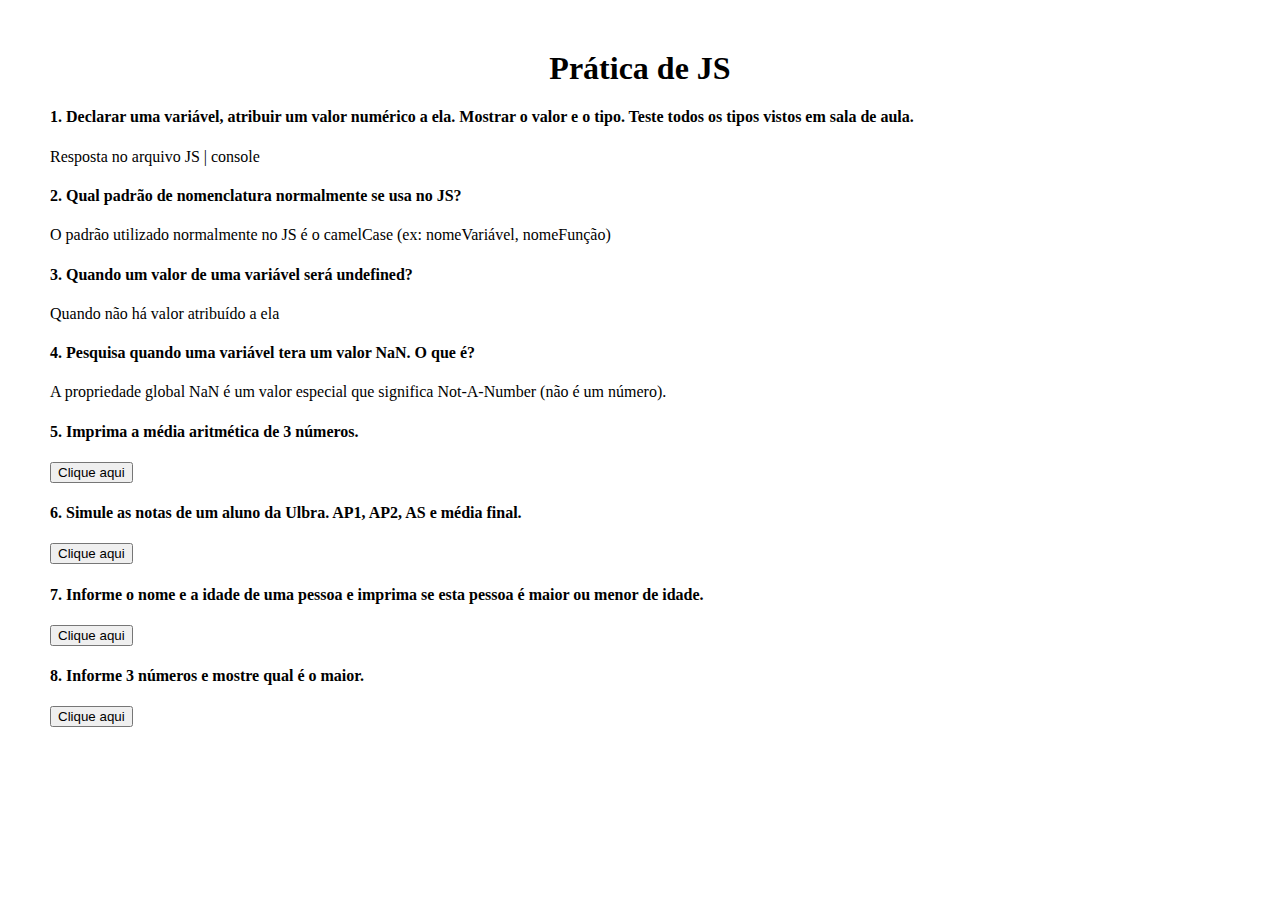
<file: IAC/aula_14/index.html>
<!DOCTYPE html>
<html lang="en">
<head>
    <meta charset="UTF-8">
    <meta http-equiv="X-UA-Compatible" content="IE=edge">
    <meta name="viewport" content="width=device-width, initial-scale=1.0">
    <link rel="stylesheet" href="assets/css/style.css">
    <script type="text/javascript" src="helloWorld.js"></script>
    <title>Teste JS</title>
</head>
<body>
    <h1> Prática de JS</h1>
    <h4>
        1. Declarar uma variável, atribuir um valor numérico a ela. Mostrar o valor e o tipo. Teste todos os tipos vistos em sala de aula.
    </h4>
    <p>
        Resposta no arquivo JS | console
    </p>
    <h4>
        2. Qual padrão de nomenclatura normalmente se usa no JS? 
    </h4>
    <p>
        O padrão utilizado normalmente no JS é o camelCase (ex: nomeVariável, nomeFunção)
    </p>
    <h4>
        3. Quando um valor de uma variável será undefined?
    </h4>
    <p>
        Quando não há valor atribuído a ela
    </p>
    <h4>
        4. Pesquisa quando uma variável tera um valor NaN. O que é?
    </h4>
    <p>
        A propriedade global NaN é um valor especial que significa Not-A-Number (não é um número).
    </p>
    <h4>
        5. Imprima a média aritmética de 3 números.
    </h4>
    <button onclick="calcularMedia()"> Clique aqui </button>
    <h4>
        6. Simule as notas de um aluno da Ulbra. AP1, AP2, AS e média final.
    </h4>
    <button onclick="calcularNota()"> Clique aqui </button>
    <h4>
        7.  Informe o nome e a idade de uma pessoa e imprima se esta pessoa é maior ou menor de idade.
    </h4>
    <button onclick="maioridade()"> Clique aqui </button>
    <h4>
        8. Informe 3 números e mostre qual é o maior.
    </h4>
    <button onclick="maiorNumero()"> Clique aqui </button>
</body>
</html>
</file>
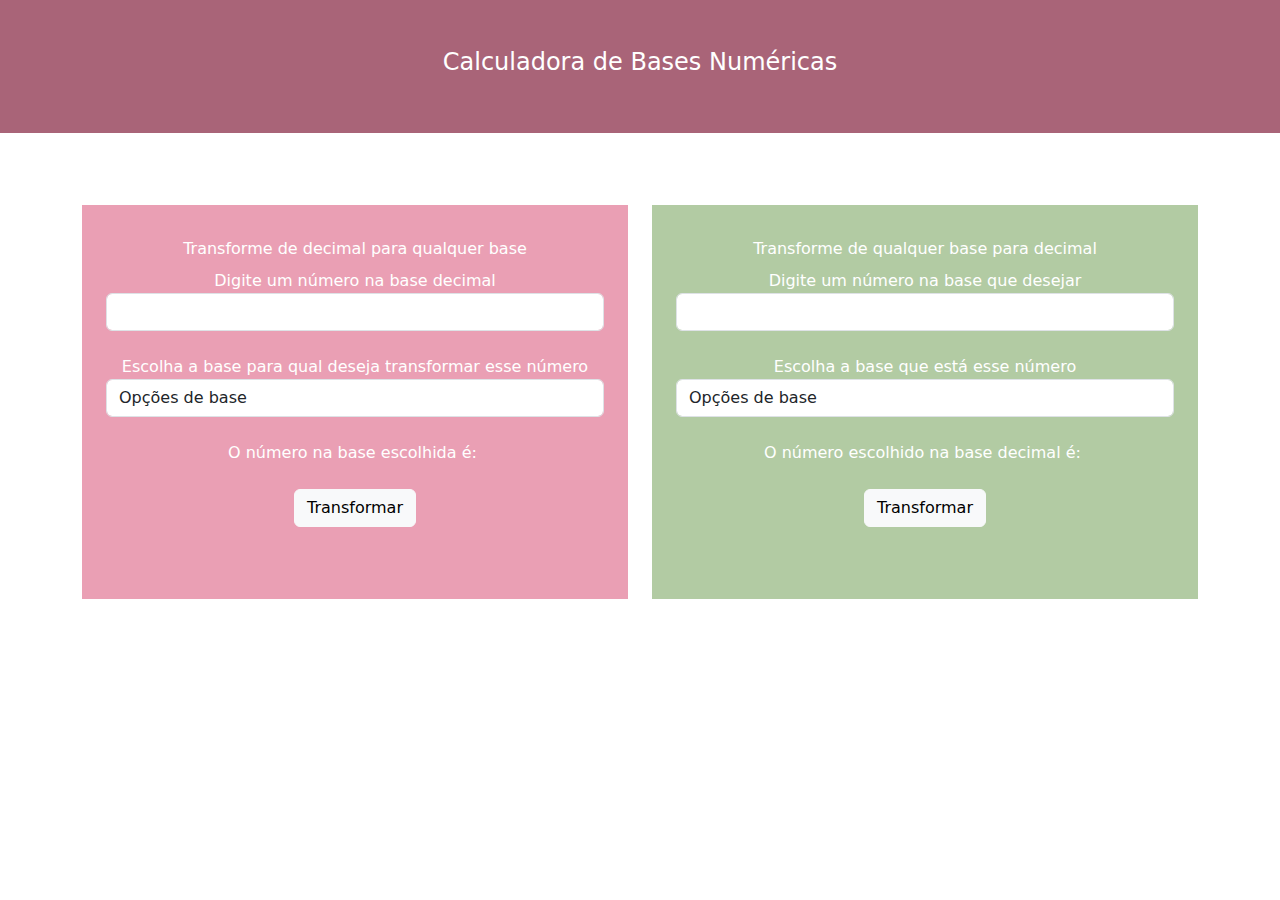
<file: IAC/calculadoraDeBasesDecimais/index.html>
<!DOCTYPE html>
<html lang="en">
<head>
    <meta charset="UTF-8">
    <meta http-equiv="X-UA-Compatible" content="IE=edge">
    <meta name="viewport" content="width=device-width, initial-scale=1.0">
    <link rel="stylesheet" href="assets/css/style.css">
    <script src="assets/js/script.js"></script>
    <link href="https://cdn.jsdelivr.net/npm/bootstrap@5.1.3/dist/css/bootstrap.min.css" rel="stylesheet">
    <script src="https://cdn.jsdelivr.net/npm/bootstrap@5.1.3/dist/js/bootstrap.bundle.min.js"></script>
    <link rel="stylesheet" href="https://cdn.jsdelivr.net/npm/bootstrap-icons@1.8.2/font/bootstrap-icons.css">
    <title>Calculadora de Bases Numéricas</title>
</head>
<body>
    <header class="container-fluid text-white p-5 text-center mb-5">
        <h4>
            Calculadora de Bases Numéricas
        </h4>
    </header>
    <section>
        <div class="container">
            <div class="row ">
                <div class="col-md-6">
                    <div class="text-white calDecimal text-center mt-4 p-4">
                        <form>
                            <label class="p-2">Transforme de decimal para qualquer base</label>
                            <div class="form-group mb-4">
                              <label>Digite um número na base decimal </label>
                              <input class="form-control" id="numberDec">
                            </div>
                            <div class="form-group mb-4">
                                <label>Escolha a base para qual deseja transformar esse número </label>
                                <select class="form-control" id="base">
                                    <option> Opções de base</option>
                                    <option value="bin"> Binário </option>
                                    <option value="oct"> Octal </option>
                                    <option value="hexa"> Hexadecimal </option>
                              </select>
                            </div>
                            <label>
                                O número na base escolhida é: 
                            </label>
                            <label id="newNumber"></label>
                        </form> 
                        <div>
                            <button class="btn btn-light m-4" onclick="recoverValueFromButton(1)">
                                Transformar
                            </button>
                        </div>   
                    </div>
                </div>
                <div class="col-md-6">
                    <div class="text-white calOutrasBases text-center mt-4 p-4">
                        <form>
                            <label class="p-2">Transforme de qualquer base para decimal</label>
                            <div class="form-group mb-4">
                              <label>Digite um número na base que desejar </label>
                              <input class="form-control" id="number">
                            </div>
                            <div class="form-group mb-4">
                                <label>Escolha a base que está esse número </label>
                                <select class="form-control" id="bases">
                                    <option> Opções de base</option>
                                    <option value="bina"> Binário </option>
                                    <option value="octa"> Octal </option>
                                    <option value="hexad"> Hexadecimal </option>
                              </select>
                            </div>
                            <label>
                                O número escolhido na base decimal é: 
                            </label>
                            <label id="newDecimalNumber"></label>
                        </form> 
                        <div>
                            <button class="btn btn-light m-4" onclick="recoverValueFromButton(2)">
                                Transformar
                            </button>
                        </div>   
                    </div>
                </div>
            </div>
        </div>
    </section>
</body>
</html>
</file>
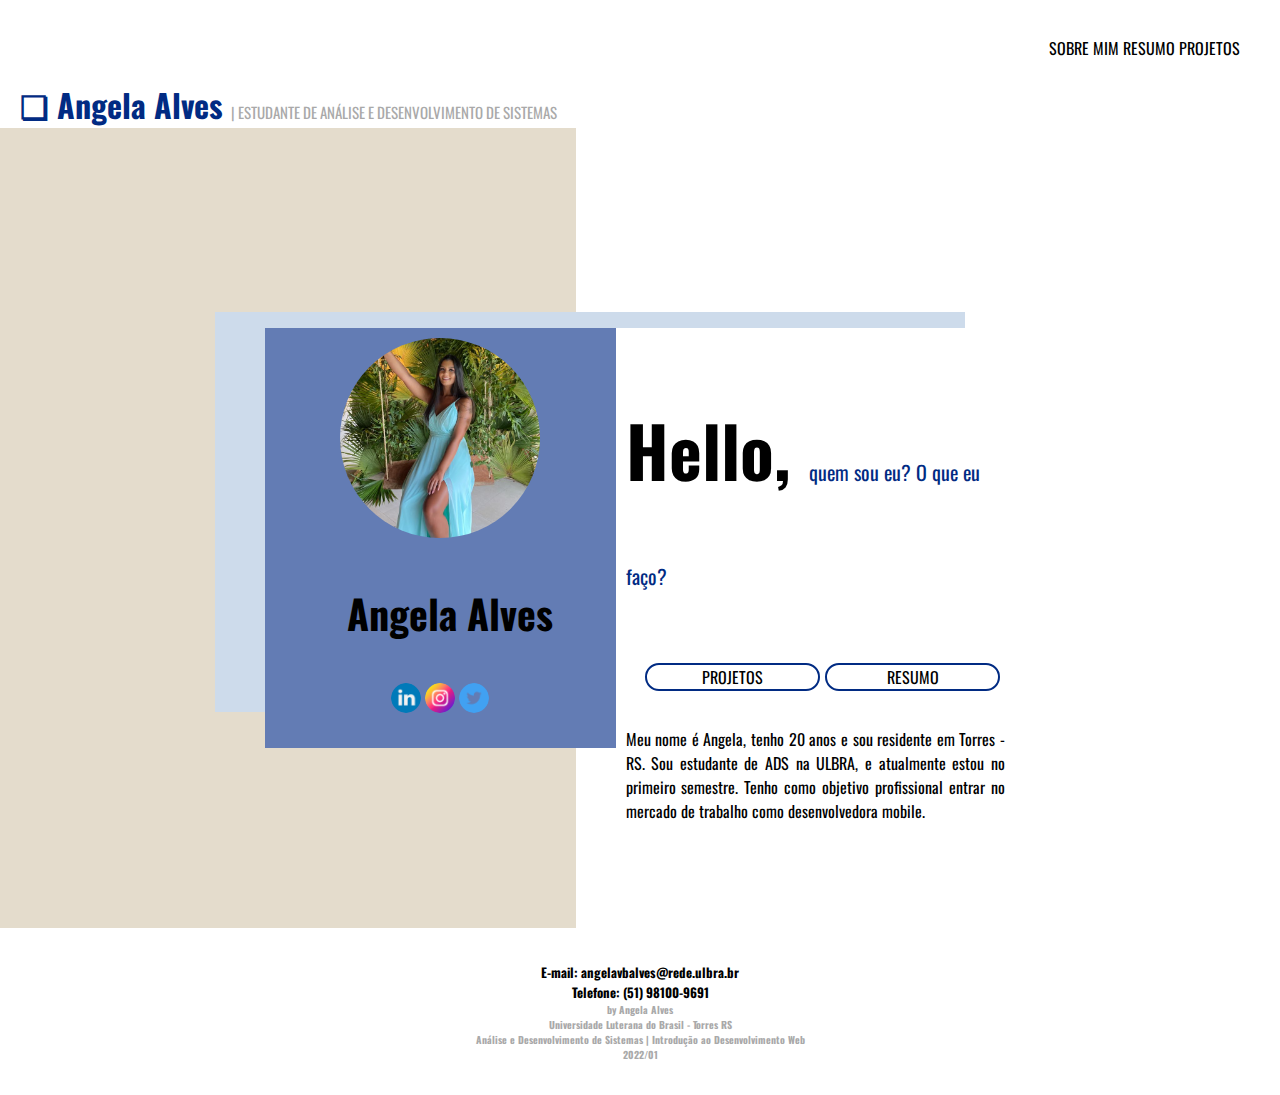
<file: IDW/aboutMe/index.html>
<!DOCTYPE html>
<html lang="pt-br">
<head>
    <meta charset="UTF-8">
    <meta http-equiv="X-UA-Compatible" content="IE=edge">
    <meta name="viewport" content="width=device-width, initial-scale=1.0">
    <title> Sobre </title>
    <link rel="stylesheet" href="assets/css/style.css">
</head>
<body>
    <header>
        <nav>
            <ul>
                <li>
                    <a href="index.html"> SOBRE MIM </a>
                </li>
                <li>
                    <a href="resume.html"> RESUMO </a>
                </li>
                <li>
                    <a href="projetos.html"> PROJETOS </a>
                </li>
            </ul>
        </nav>
        <h1> Angela Alves <span class="titulo"> | ESTUDANTE DE ANÁLISE E DESENVOLVIMENTO DE SISTEMAS </span></h1> 
    </header>

    <section>
       <div class="divInformacoes">
            <div id="divFoto">
                <div id="divImg">
                    <img src="assets/images/angela.jpeg">
                    <h3> Angela Alves </h3> 
                </div>
                <div id="divRedesSociais">
                    <a href="https://www.linkedin.com/in/angelavbalves/"  target="_blank"> <img src="assets/images/linkedin.png"></a>  
                    <a href="https://www.instagram.com/angelavbalves/"  target="_blank"> <img src="assets/images/insta.png"></a>  
                    <a href="https://twitter.com/angelavbalves" target="_blank"><img src="assets/images/tt.png"></a>
                </div>          
            </div>
            <div id="divTexto">
                <h2>Hello, <span id="cardTexto"> quem sou eu? O que eu faço? </span></h2>
                <a href="resume.html" class="linkBotao"> 
                    <div class="button"> RESUMO </div>
                </a> 
                <a href="projetos.html" class="linkBotao">
                    <div class="button"> PROJETOS </div>
                </a>
                <br> <br>
                <p> Meu nome é Angela, tenho 20 anos e sou residente em Torres - RS. Sou estudante de ADS na ULBRA, e atualmente estou no primeiro semestre. Tenho como objetivo profissional entrar no mercado de trabalho como desenvolvedora mobile.</p>
            </div>
       </div>
    </section>

    <footer>
        <h4> 
            <span> E-mail: angelavbalves@rede.ulbra.br <br>
                Telefone: (51) 98100-9691 </span> <br>
            by Angela Alves <br>
            Universidade Luterana do Brasil - Torres RS <br>
            Análise e Desenvolvimento de Sistemas | Introdução ao Desenvolvimento Web <br>
            2022/01 <br>
       </h4>
    </footer>
</body>
</html>
</file>
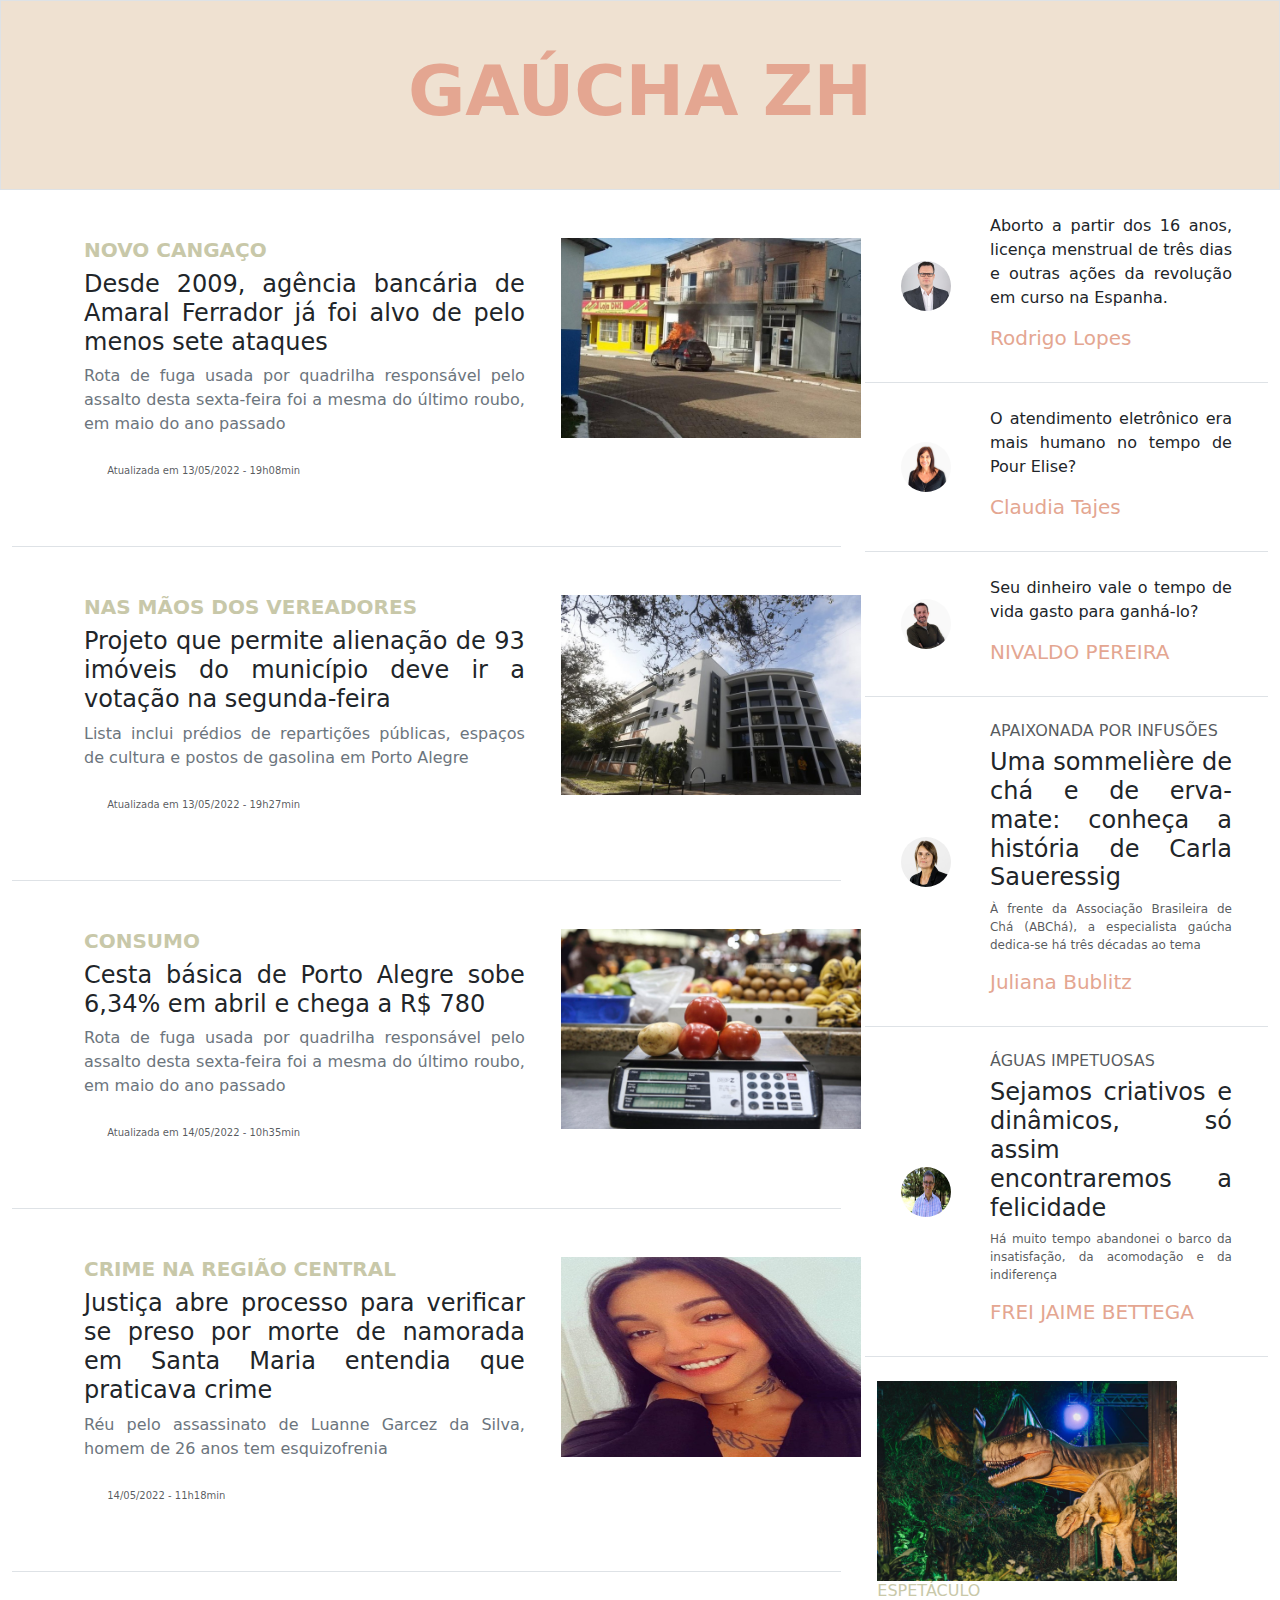
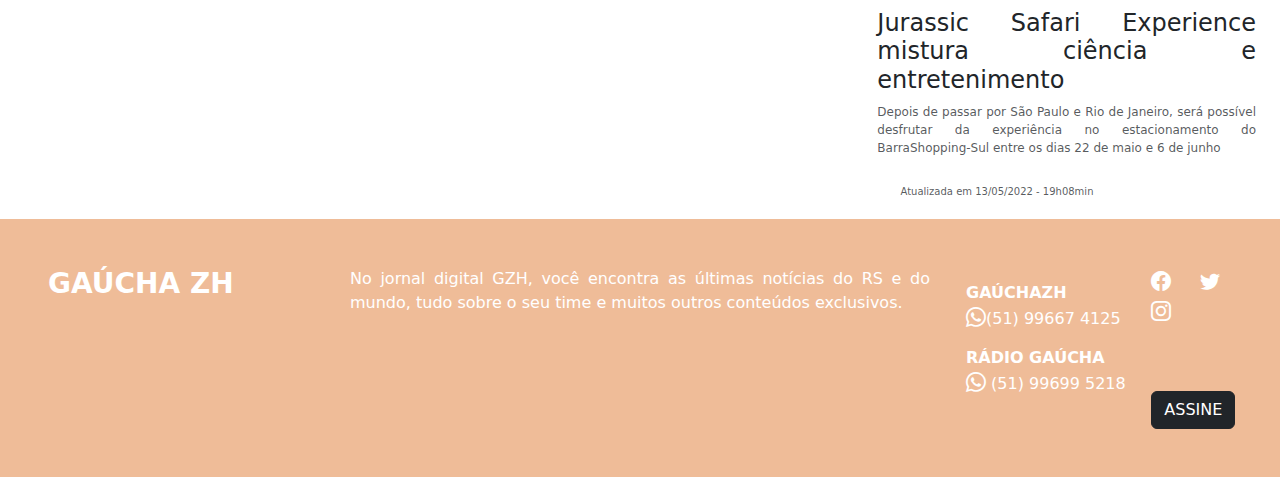
<file: IDW/gauchaZH/index.html>
<!DOCTYPE html>
<html lang="en">

<head>
    <meta charset="UTF-8">
    <meta http-equiv="X-UA-Compatible" content="IE=edge">
    <meta name="viewport" content="width=device-width, initial-scale=1.0">
    <title>Gaúcha ZH</title>

    <link href="https://cdn.jsdelivr.net/npm/bootstrap@5.1.3/dist/css/bootstrap.min.css" rel="stylesheet">
    <script src="https://cdn.jsdelivr.net/npm/bootstrap@5.1.3/dist/js/bootstrap.bundle.min.js"></script>
    <link rel="stylesheet" href="https://cdn.jsdelivr.net/npm/bootstrap-icons@1.8.2/font/bootstrap-icons.css">

    <link rel="stylesheet" href="assets/css/style.css">
</head>

<body>
    <header class="p-5 text-center border">
        <h1> <strong>GAÚCHA ZH </strong> </h1>
    </header>
    <section class="container-fluid">
        <div class="row">
            <div class="col-md-8">
                <div class="container-fluid">
                    <div class="row p-5 border-bottom">
                        <div class="col-md-8">
                            <div class="container-fluid">
                                <div class="row">
                                    <h5 class="tema"> <strong>
                                            NOVO CANGAÇO
                                    </h5> </strong>
                                </div>
                                <div class="row">
                                    <h4>Desde 2009, agência bancária de Amaral Ferrador já foi alvo de pelo menos sete
                                        ataques <br></h4>
                                    <p class="text-secondary">
                                        Rota de fuga usada por quadrilha responsável pelo assalto desta sexta-feira foi
                                        a mesma do último roubo, em maio do ano passado
                                    </p>
                                </div>
                                <div class="row text-muted">
                                    <p class="atualizacao">
                                        <i class="bi bi-clock"></i> Atualizada em 13/05/2022 - 19h08min
                                    </p>
                                </div>
                            </div>
                        </div>
                        <div class="col-md-4">
                            <img class="imgNoticia" src="assets/img/noticia1.jpeg">
                        </div>
                    </div>

                    <div class="row p-5 border-bottom">
                        <div class="col-md-8">
                            <div class="container-fluid">
                                <div class="row">
                                    <h5 class="tema"> <strong>
                                            NAS MÃOS DOS VEREADORES
                                    </h5> </strong>
                                </div>
                                <div class="row">
                                    <h4> Projeto que permite alienação de 93 imóveis do município deve ir a votação na
                                        segunda-feira <br></h4>
                                    <p class="text-secondary">
                                        Lista inclui prédios de repartições públicas, espaços de cultura e postos de
                                        gasolina em Porto Alegre
                                    </p>
                                </div>
                                <div class="row text-muted">
                                    <p class="atualizacao">
                                        <i class="bi bi-clock"></i> Atualizada em 13/05/2022 - 19h27min
                                    </p>
                                </div>
                            </div>
                        </div>
                        <div class="col-md-4">
                            <img class="imgNoticia" src="assets/img/noticia2.jpeg">
                        </div>
                    </div>
                    <div class="row p-5 border-bottom">
                        <div class="col-md-8">
                            <div class="container-fluid">
                                <div class="row">
                                    <h5 class="tema"> <strong>
                                            CONSUMO
                                    </h5> </strong>
                                </div>
                                <div class="row">
                                    <h4>Cesta básica de Porto Alegre sobe 6,34% em abril e chega a R$ 780 <br></h4>
                                    <p class="text-secondary">
                                        Rota de fuga usada por quadrilha responsável pelo assalto desta sexta-feira foi
                                        a mesma do último roubo, em maio do ano passado
                                    </p>
                                </div>
                                <div class="row text-muted">
                                    <p class="atualizacao">
                                        <i class="bi bi-clock"></i> Atualizada em 14/05/2022 - 10h35min
                                    </p>
                                </div>
                            </div>
                        </div>
                        <div class="col-md-4">
                            <img class="imgNoticia" src="assets/img/noticia3.jpeg">
                        </div>
                    </div>
                    <div class="row p-5 border-bottom">
                        <div class="col-md-8">
                            <div class="container-fluid">
                                <div class="row">
                                    <h5 class="tema"> <strong>
                                            CRIME NA REGIÃO CENTRAL
                                    </h5> </strong>
                                </div>
                                <div class="row">
                                    <h4>Justiça abre processo para verificar se preso por morte de namorada em Santa
                                        Maria entendia que praticava crime <br></h4>
                                    <p class="text-secondary">
                                        Réu pelo assassinato de Luanne Garcez da Silva, homem de 26 anos tem
                                        esquizofrenia
                                    </p>
                                </div>
                                <div class="row text-muted">
                                    <p class="atualizacao">
                                        <i class="bi bi-clock"></i> 14/05/2022 - 11h18min
                                    </p>
                                </div>
                            </div>
                        </div>
                        <div class="col-md-4">
                            <img class="imgNoticia" src="assets/img/noticia4.jpeg">
                        </div>
                    </div>
                </div>
            </div>
            <div class="col-md-4">
                <div class="container-fluid">
                    <div class="row border-bottom p-4 colunistas">
                        <div class="col-md-3">
                            <img src="assets/img/colunista1.jpeg" class="imgColunista rounded-circle" alt="">
                        </div>
                        <div class="col-md-9">
                            <p>
                                Aborto a partir dos 16 anos, licença menstrual de três dias e outras ações da revolução
                                em curso na Espanha.
                            </p>
                            <h5 class="corTexto">
                                Rodrigo Lopes
                            </h5>
                        </div>
                    </div>
                    <div class="row border-bottom p-4 colunistas">
                        <div class="col-md-3">
                            <img src="assets/img/colunista2.jpeg" class="imgColunista rounded-circle" alt="">
                        </div>
                        <div class="col-md-9">
                            <p>
                                O atendimento eletrônico era mais humano no tempo de Pour Elise?
                            </p>
                            <h5 class="corTexto">
                                Claudia Tajes
                            </h5>
                        </div>
                    </div>
                    <div class="row border-bottom p-4 colunistas">
                        <div class="col-md-3">
                            <img src="assets/img/colunista6.jpeg" class="imgColunista rounded-circle" alt="">
                        </div>
                        <div class="col-md-9">
                            <p>
                                Seu dinheiro vale o tempo de vida gasto para ganhá-lo?
                            </p>
                            <h5 class="corTexto">
                                NIVALDO PEREIRA
                            </h5>
                        </div>
                    </div>
                    <div class="row border-bottom p-4 colunistas">
                        <div class="col-md-3">
                            <img src="assets/img/colunista4.jpeg" class="imgColunista rounded-circle" alt="">
                        </div>
                        <div class="col-md-9">
                            <h6 class="text-muted">APAIXONADA POR INFUSÕES</h6>
                            <h4>
                                Uma sommelière de chá e de erva-mate: conheça a história de Carla Saueressig
                            </h4>
                            <p class="descricao text-muted">
                                À frente da Associação Brasileira de Chá (ABChá), a especialista gaúcha dedica-se há
                                três décadas ao tema
                            </p>
                            <h5 class="corTexto">
                                Juliana Bublitz
                            </h5>
                        </div>
                    </div>
                    <div class="row border-bottom p-4 colunistas">
                        <div class="col-md-3">
                            <img src="assets/img/colunista5.jpeg" class="imgColunista rounded-circle" alt="">
                        </div>
                        <div class="col-md-9">
                            <h6 class="text-muted">ÁGUAS IMPETUOSAS</h6>
                            <h4>
                                Sejamos criativos e dinâmicos, só assim encontraremos a felicidade
                            </h4>
                            <p class="descricao text-muted">
                                Há muito tempo abandonei o barco da insatisfação, da acomodação e da indiferença
                            </p>
                            <h5 class="corTexto">
                                FREI JAIME BETTEGA
                            </h5>
                        </div>
                    </div>
                    <img src="assets/img/noticia5.jpeg" class="imgNoticia mt-4" alt="">
                    <h6 class="tema">ESPETÁCULO</h6>
                    <h4>
                        Jurassic Safari Experience mistura ciência e entretenimento
                    </h4>
                    <p class="descricao text-muted text-secondary">
                        Depois de passar por São Paulo e Rio de Janeiro, será possível desfrutar da experiência no
                        estacionamento do BarraShopping-Sul entre os dias 22 de maio e 6 de junho
                    </p>
                    <div class="row text-muted">
                        <p class="atualizacao">
                            <i class="bi bi-clock"></i> Atualizada em 13/05/2022 - 19h08min
                        </p>
                    </div>
                </div>
            </div>

        </div>
        </div>
    </section>
    <footer class="p-5 container-fluid text-white">
        <div class="row">
            <div class="col-md-3">
                <h3> <strong> GAÚCHA ZH </strong> </h3>
            </div>
            <div class="col-md-6">
                <p>
                    No jornal digital GZH, você encontra as últimas notícias do RS e do mundo, tudo sobre o seu time e
                    muitos outros conteúdos exclusivos.
                </p>
            </div>
            <div class="col-md-3">
                <div class="container-fluid">
                    <div class="row">
                        <div class="col-md-8">
                            <p>
                            <h6 class="mb-0"> <strong>GAÚCHAZH </strong></h6>
                            <i class="bi bi-whatsapp whatsapp"></i>(51) 99667 4125
                            </p>
                            <p>
                            <h6 class="mb-0"><strong>RÁDIO GAÚCHA </strong> </h6>
                            <i class="bi bi-whatsapp whatsapp"></i> (51) 99699 5218
                            </p>
                        </div>
                        <div class="col-md-4">
                            <p>
                                <a target="_blank" href="https://www.facebook.com/GZHdigital/"><i class="bi bi-facebook"></i></a>
                                <a target="_blank" href="https://twitter.com/gzhdigital"><i class="bi bi-twitter"></i></a>
                                <a target="_blank" href="https://www.instagram.com/gzhdigital/"><i class="bi bi-instagram"></i></a>
                                
                            </p>
                            <br> <br>
                            <a class="btn btn-dark" href="https://gauchazh.clicrbs.com.br/" target="_blank"
                                role="button">ASSINE</a>
                        </div>
                    </div>
                </div>
            </div>
        </div>
    </footer>
</body>

</html>
</file>
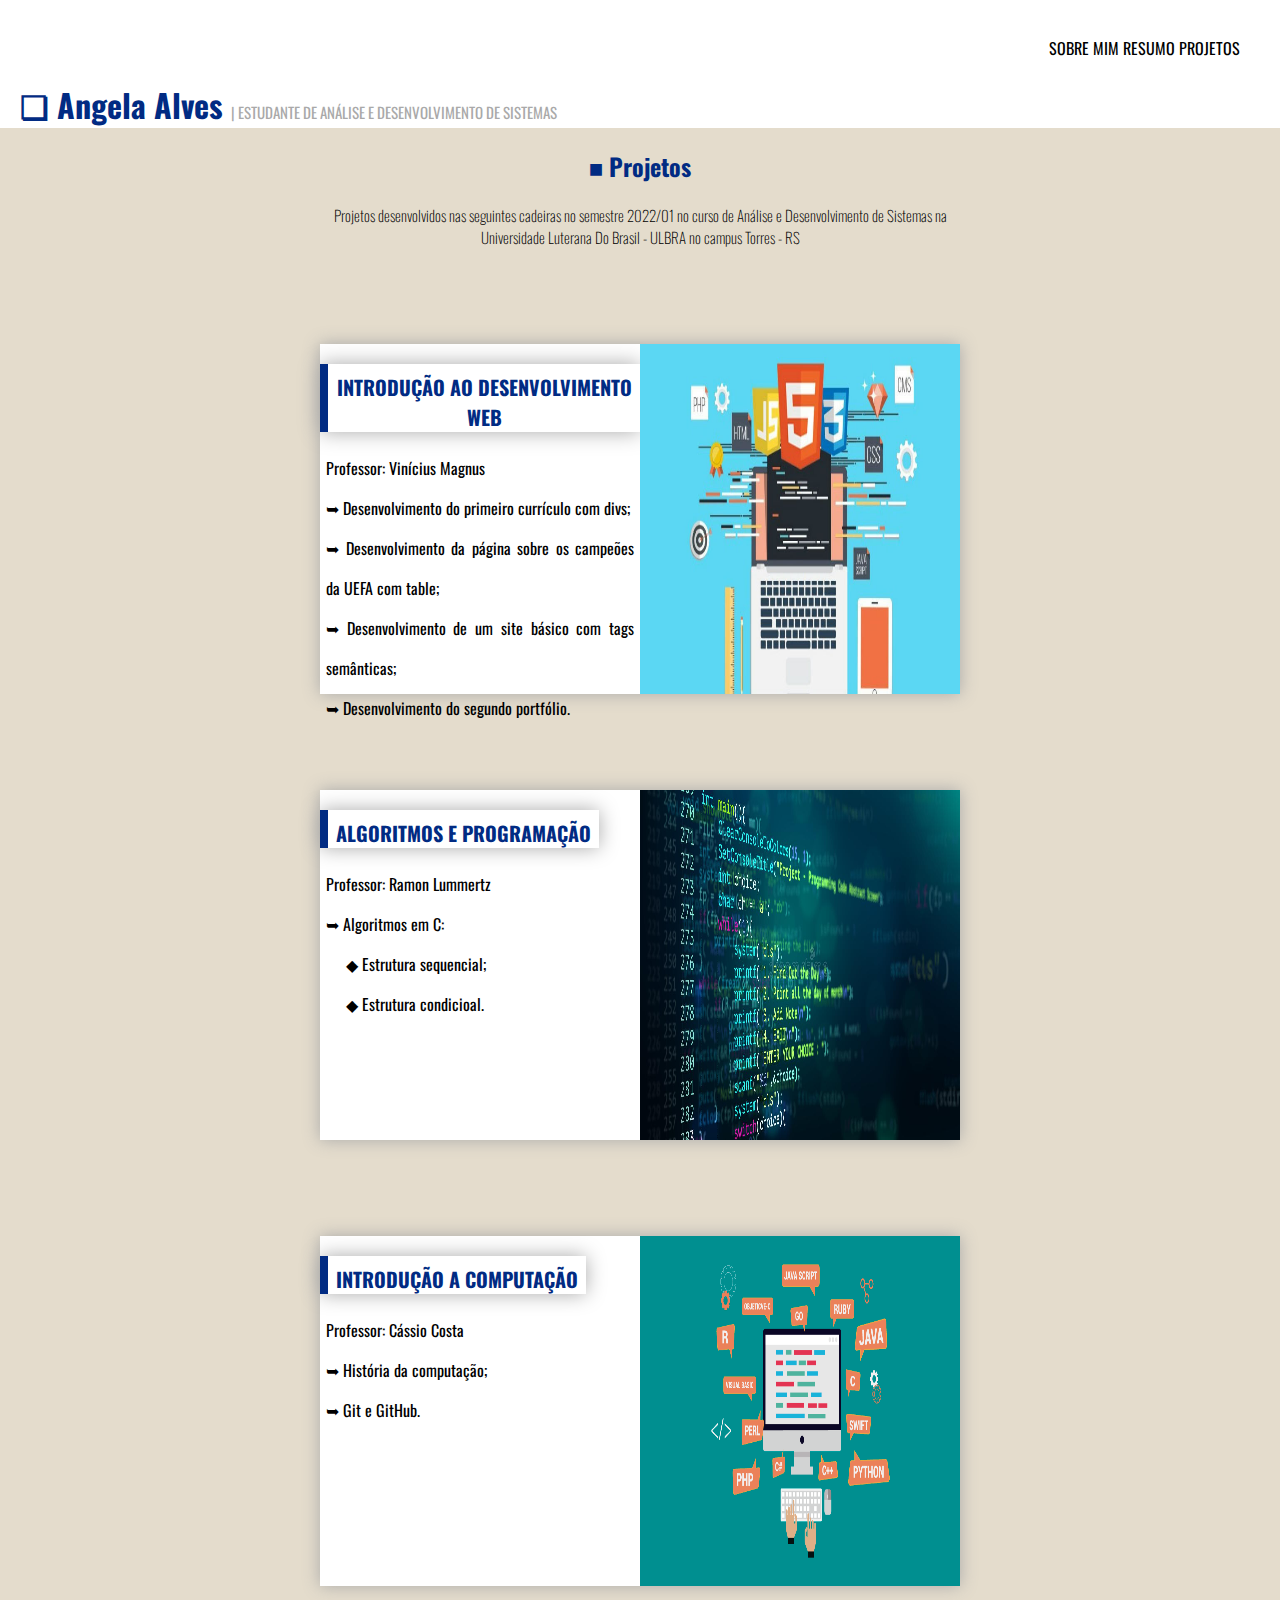
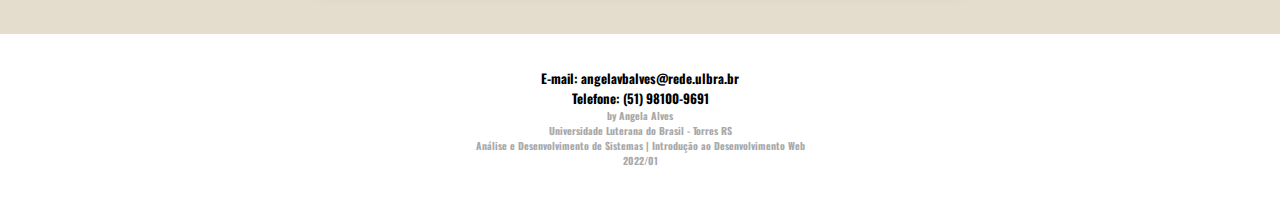
<file: IDW/aboutMe/projetos.html>
<!DOCTYPE html>
<html lang="en">
<head>
    <meta charset="UTF-8">
    <meta http-equiv="X-UA-Compatible" content="IE=edge">
    <meta name="viewport" content="width=device-width, initial-scale=1.0">
    <title>Projetos</title>
    <link rel="stylesheet" href="assets/css/styleresume.css">
    <link rel="stylesheet" href="assets/css/styleproject.css">
</head>
<body>
    <header>
        <nav>
            <ul>
                <li>
                    <a href="index.html"> SOBRE MIM </a>
                </li>
                <li>
                    <a href="resume.html"> RESUMO </a>
                </li>
                <li>
                    <a href="projetos.html"> PROJETOS </a>
                </li>
            </ul>
        </nav>
        <h1> Angela Alves <span class="titulo"> | ESTUDANTE DE ANÁLISE E DESENVOLVIMENTO DE SISTEMAS </span></h1> 
    </header>
    <section>
        <h2><span class="tituloPagina"> Projetos </span></h2>
        <h2 id="descricao"> Projetos desenvolvidos nas seguintes cadeiras no semestre 2022/01 no curso de Análise e Desenvolvimento de Sistemas na Universidade Luterana Do Brasil - ULBRA no campus Torres - RS </h2>
        <br><br>

        <br> <br>
        <article class="flex">
            <div class="divCadeiras">            
            <h3> INTRODUÇÃO AO DESENVOLVIMENTO WEB </h3>
            <p class="project">
                <span> Professor: Vinícius Magnus </span> <br>
                ➥ Desenvolvimento do primeiro currículo com divs; <br>
                ➥ Desenvolvimento da página sobre os campeões da UEFA com table; <br>
                ➥ Desenvolvimento de um site básico com tags semânticas; <br>
                ➥ Desenvolvimento do segundo portfólio. <br>
            </p>
            </div>
            <img src="assets/images/idw.jpeg" class="divImgProj">
        </article>
        <br> <br>

        <br> <br>
        <article class="flex">
            <div>
            <h3> ALGORITMOS E PROGRAMAÇÃO </h3>
            <p class="project">
                <span> Professor: Ramon Lummertz </span> <br>
                ➥ Algoritmos em C: <br>
                &emsp; ◆ Estrutura sequencial; <br>
                &emsp; ◆ Estrutura condicioal. <br>
            </p>
            </div>
            <img src="assets/images/aep2.jpeg" class="divImgProj">
        </article>
        <br> <br>

        <br> <br>
        <article class="flex">
            <div>
                <h3> INTRODUÇÃO A COMPUTAÇÃO </h3>
                <p class="project">
                    <span> Professor: Cássio Costa </span> <br>
                    ➥ História da computação; <br>
                    ➥ Git e GitHub. <br>
                </p>
            </div>
            <img src="assets/images/aep.png" class="divImgProj">
        </article>
        <br> <br>

    </section>

    <footer>
        <h4> 
            <span> E-mail: angelavbalves@rede.ulbra.br <br>
                Telefone: (51) 98100-9691 </span> <br>
            by Angela Alves <br>
            Universidade Luterana do Brasil - Torres RS <br>
            Análise e Desenvolvimento de Sistemas | Introdução ao Desenvolvimento Web <br>
            2022/01 <br>
       </h4>
    </footer>
</body>
</html>
</file>
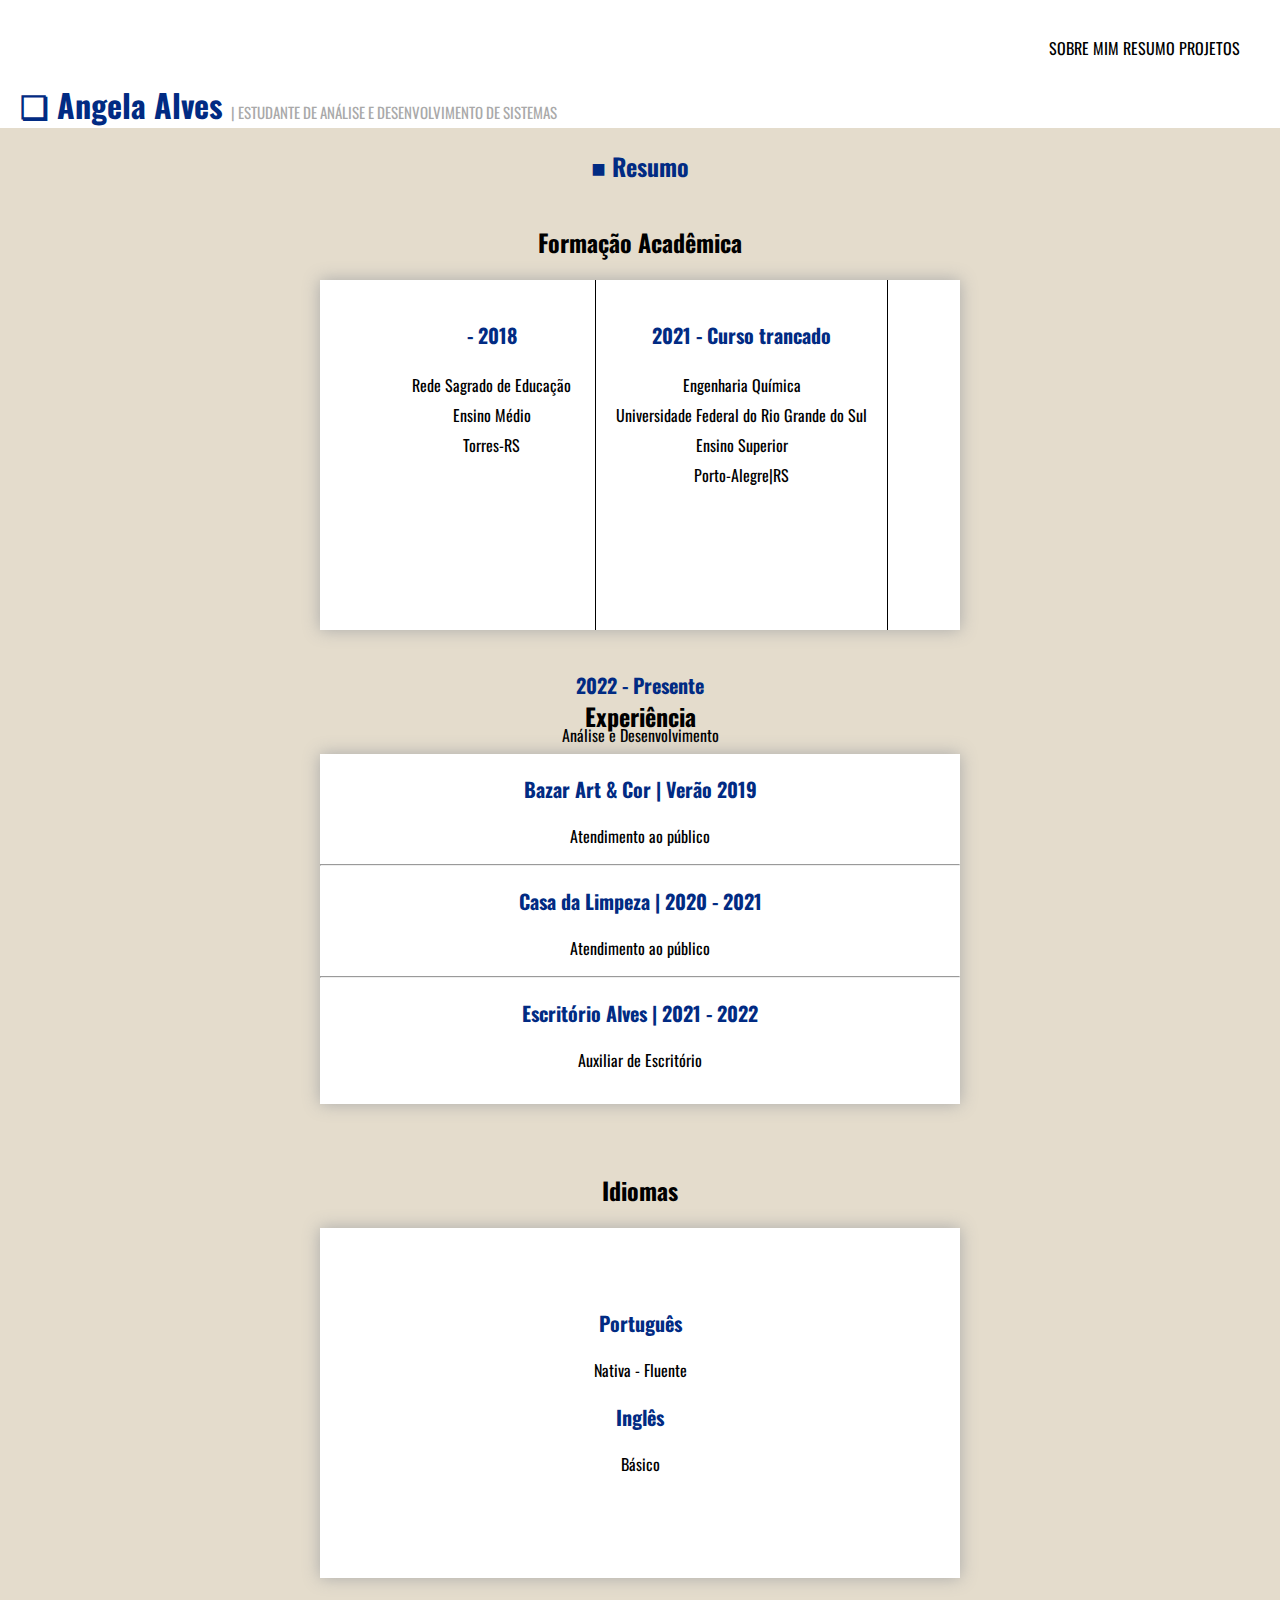
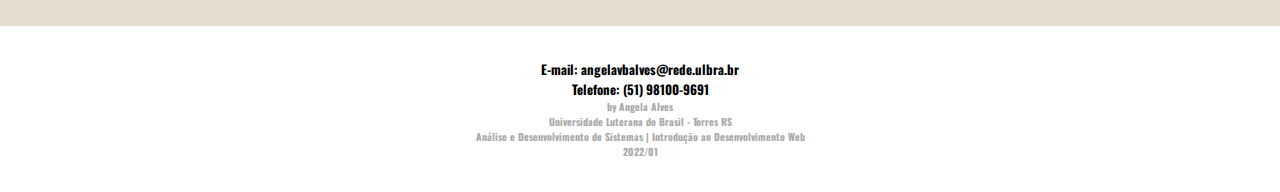
<file: IDW/aboutMe/resume.html>
<!DOCTYPE html>
<html lang="en">
<head>
    <meta charset="UTF-8">
    <meta http-equiv="X-UA-Compatible" content="IE=edge">
    <meta name="viewport" content="width=device-width, initial-scale=1.0">
    <title>Resumo</title>
    <link rel="stylesheet" href="assets/css/styleresume.css">
</head>
<body>
    <header>
        <nav>
            <ul>
                <li>
                    <a href="index.html"> SOBRE MIM </a>
                </li>
                <li>
                    <a href="resume.html"> RESUMO </a>
                </li>
                <li>
                    <a href="projetos.html"> PROJETOS </a>
                </li>
            </ul>
        </nav>
        <h1> Angela Alves <span class="titulo"> | ESTUDANTE DE ANÁLISE E DESENVOLVIMENTO DE SISTEMAS </span></h1> 
    </header>
    <section>
        <h2><span class="tituloPagina"> Resumo </span></h2>
        <h2> Formação Acadêmica </h2>
        <article>
            <div class="divResumo">
                <h3> - 2018 </h3>
                <p> Rede Sagrado de Educação <br>
                    Ensino Médio <br>
                    Torres-RS
                </p>
            </div>
            <div class="divResumo" id="divCentro">
                <h3> 2021 - Curso trancado </h3>
                <p> Engenharia Química <br>
                    Universidade Federal do Rio Grande do Sul <br>
                    Ensino Superior <br>
                    Porto-Alegre|RS
                </p>
            </div>
            <div class="divResumo">
                <h3> 2022 - Presente </h3>
                <p> Análise e Desenvolvimento <br> de Sistemas (ADS) <br>
                    Universidade Luterana do Brasil <br>
                    Ensino Superior <br>
                    Torres-RS
                </p>
            </div>
        </article>
        <br> <br>

        <h2> Experiência </h2>
        <article>
            <div>
                <h3> Bazar Art & Cor | Verão 2019 </h3>
                <p>
                    Atendimento ao público <br>
                </p>
            </div>
            <hr>
            <div>
                <h3> Casa da Limpeza | 2020 - 2021 </h3>
                <p> 
                    Atendimento ao público <br>
                </p>
            </div>
            <hr>
            <div>
                <h3> Escritório Alves | 2021 - 2022 </h3>
                <p> 
                    Auxiliar de Escritório <br>
                </p>
            </div>
        </article>
        <br> <br>
    
        <h2> Idiomas </h2>
        <article>
            <div class="divIdiomas">
                <h3> Português</h3>
                <p>
                    Nativa - Fluente
                </p>
                <h3> Inglês </h3>
                <p>
                    Básico
                </p>
            </div>
        </article>
        <br> <br>


    </section>


    <footer>
        <h4> 
            <span> E-mail: angelavbalves@rede.ulbra.br <br>
                Telefone: (51) 98100-9691 </span> <br>
            by Angela Alves <br>
            Universidade Luterana do Brasil - Torres RS <br>
            Análise e Desenvolvimento de Sistemas | Introdução ao Desenvolvimento Web <br>
            2022/01 <br>
       </h4>
    </footer>
</body>
</html>
</file>
<file: IAC/aula_14/assets/css/style.css>
body {
    margin: 50px;
}
h1 {
    text-align: center;
}
</file>
<file: IAC/calculadoraDeBasesDecimais/assets/css/style.css>
header {
    background-color:#a96478;
}

.calDecimal {
    background-color: #ea9fb4;
    height: 100%;
}

.calOutrasBases {
    background-color: #b2cba3;
    height: 100%;
}
</file>
<file: IDW/aboutMe/assets/css/style.css>
@import url('https://fonts.googleapis.com/css2?family=Beau+Rivage&family=Inconsolata&family=Mukta:wght@200&family=Noto+Sans:wght@300;700&family=Oswald:wght@200;600&family=Poppins:wght@200&family=Titillium+Web:wght@300;400&display=swap');
body {
    font-family: 'Oswald', sans-serif;
    margin: 0 auto;
}
header {
    background-color: white;
    padding-top: 20px;
}
h1 {
    margin-left: 20px;
    color: #012b83;
    margin-bottom: 0;
    padding: 0;
}
h1::before {
    content: "❏";
}
h2 {
    color: #000;
    font-size: 70px;
}
h3 {
    padding: 0px;
    margin-left: 20px;
    color: black;
    font-size: 40px;
}
h4 span {
    color: black;
    font-size: 13px;
}
nav {
    margin-right: 40px;
    text-align: right;
}
p {
    text-align: justify;
}
li {
    display: inline-block;
    list-style-type: none;
}
li a {
    text-decoration: none;
    color: black;
}
li a:hover {
    background-color:#012b83;
    color: white;
    padding: 10px;
} 
.button:hover {
    background-color: #012b83;
    color: white;
}
footer {
    background-color: white;
    padding: 20px;
    text-align: center;
    color: darkgrey;
    font-size: 10px;
}
section {
    width: 100%;
    height: 800px;
    background-image: linear-gradient(to right, #e4dccc 45%, white 40%);
    display: flex;
	flex-direction: column;
	justify-content: center;
}
.divInformacoes {
    height: 400px;
    width: 750px; 
    display: flex;
    margin: 0 auto;
    box-shadow: -50px -16px #cddbeb;
}
.button {
    border: #012b83 2px solid;
    text-align: center;
    border-radius: 30px;
    width: 45%;
    margin-right: 5px;
    float: right;
    color: black;
}
.titulo {
    color: darkgray;
    font-weight: lighter;
    font-size: 15px;
    padding: 0;
}

#divTexto {
    background-color: white;
    width: 55%;
    padding: 10px;
    height: 100%;
}

#divRedesSociais a img {
    width: 30px;
    height: 30px;
}
#divFoto {
    padding: 10px 20px 10px 20px;
    height: 100%;
    width: 45%;
    background-color: #637cb4;
    text-align: center;
}
#divFoto img {
    width: 200px;
    height: 200px;
    border-radius: 50%;
}
#cardTexto {
    font-size: 20px;
    font-weight: lighter;
    color: #012b83;
}

@media(max-width: 600px) {
    section {
        flex-wrap: wrap;
    }
    nav {
        width: 100%;
    }
    article {
        width: 100%;
    }
}
</file>
<file: IDW/gauchaZH/assets/css/style.css>
body {
    text-align: justify;
}
header {
    background-color: #efe1d1;
}
h1 {
    font-size: 70px;
}
footer {
    background-color: #efbc98;
}
p.atualizacao{
    font-size: 10px;
}
.imgNoticia {
    width: 300px;
    height: 200px;
}
i {
    font-size: 20px;
    color: #fff;
}
.imgColunista {
    width: 50px;
    height: 50px;
}
.colunistas {
    display: flex;
    align-items: center;
}
p.descricao {
    font-size: 12px;
}
.tema {
    color: #c8c8a9;
}
h5.corTexto, header {
    color: #e4a691;
}
</file>
<file: IDW/aboutMe/assets/css/styleresume.css>
@import url('https://fonts.googleapis.com/css2?family=Beau+Rivage&family=Inconsolata&family=Mukta:wght@200&family=Noto+Sans:wght@300;700&family=Oswald:wght@200;600&family=Poppins:wght@200&family=Titillium+Web:wght@300;400&display=swap');
body {
    font-family: 'Oswald', sans-serif;
    margin: 0 auto;
}
header {
    background-color: white;
    padding-top: 20px;
}
h1 {
    margin-left: 20px;
    color: #012b83;
    margin-bottom: 0;
    padding: 0;
}
h1::before {
    content: "❏";
}
h3 {
    font-size: 20px;
    color: #012b83;
}
h4 span {
    color: black;
    font-size: 13px;
}
nav {
    margin-right: 40px;
    text-align: right;
}
li {
    display: inline-block;
    list-style-type: none;
}
li a {
    text-decoration: none;
    color: black;
}
li a:hover {
    background-color:#012b83;
    color: white;
    padding: 10px;
} 
section {
    width: 100%;
    height: 100%;
    background-color: #e4dccc;
    display: flex;
	flex-direction: column;
    text-align: center;
}
article {
    background-color: white;
    width: 50%;
    height: 350px;
    box-shadow: 0 0 1em darkgray;
    margin: 0 auto;
}

footer {
    background-color: white;
    padding: 20px;
    text-align: center;
    color: darkgrey;
    font-size: 10px;
}
.titulo {
    color: darkgray;
    font-weight: lighter;
    font-size: 15px;
    padding: 0;
}
.tituloPagina {
    color:#012b83;
}
.tituloPagina::before {
    content: "■";
}
.divIdiomas {
    padding: 60px;
}
.divResumo {
    display: inline-block;
    height: 88.5%;
    vertical-align: middle;
    line-height: 30px;
    padding: 20px;
}
#divCentro {
    border-left: black 1px solid;
    border-right: black 1px solid;
}
</file>
<file: IDW/aboutMe/assets/css/styleproject.css>
article.flex {
    display: flex;
    flex-direction: row;
    justify-content: space-between;
}
h3 {
    padding: 8px;
    padding-bottom: 0;
    margin-bottom: 0;
    box-shadow: 0 0 1em darkgray;
    border-left: 8px solid #012b83;
}
.divImgProj {
    height: 100%;
    width: 50%;
    image-rendering: optimizeQuality;
    
}
.project {
    line-height: 40px;
    text-align: justify;
    padding-left: 6px;
    padding-right: 6px;
}

#descricao {
    font-weight: lighter;
    font-size: 15px;
    width: 50%;
    margin: 0 auto;
}
</file>
